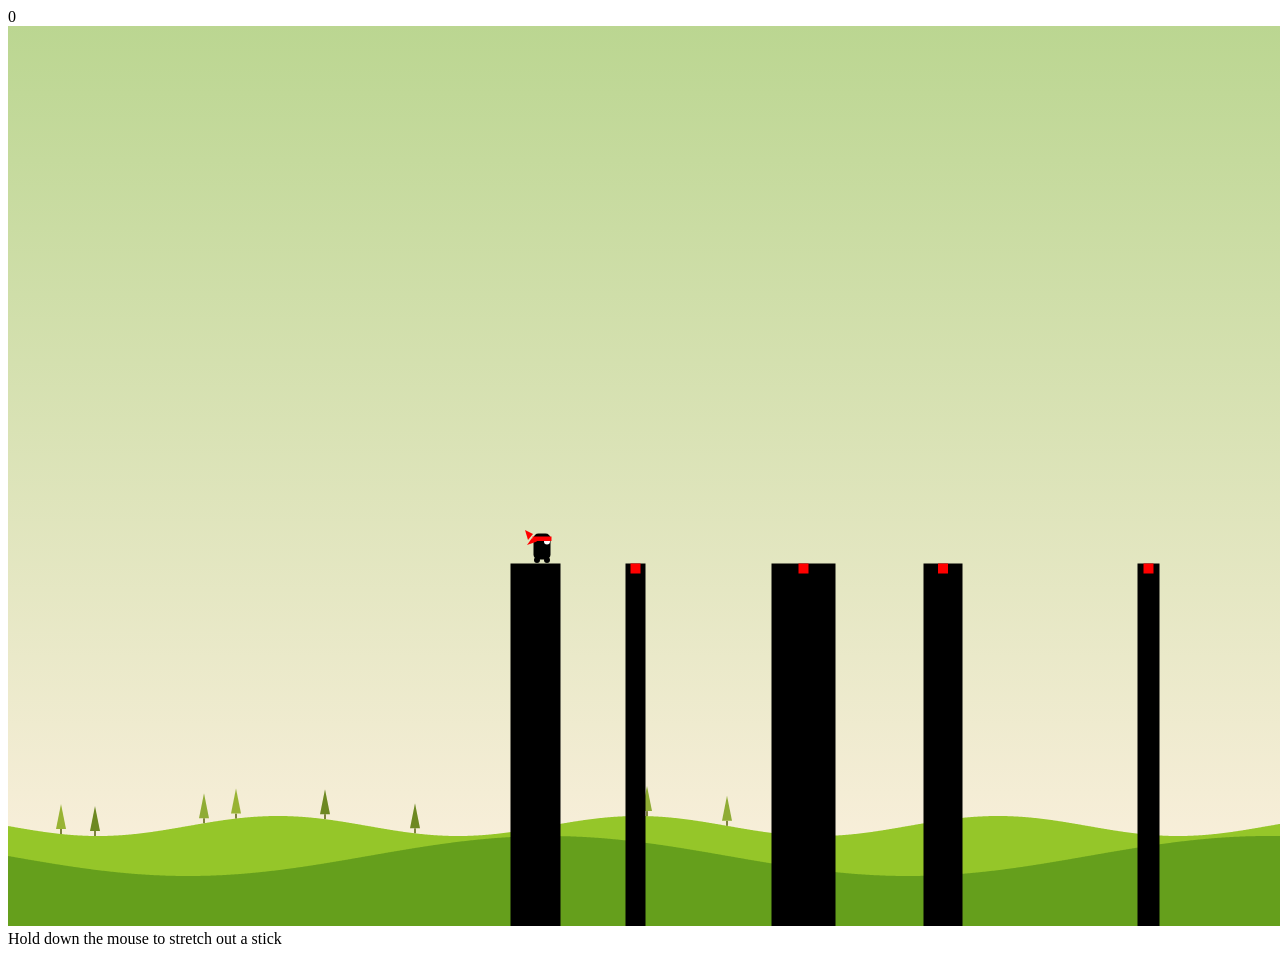
<file: research/stick_game/index.html>
<!DOCTYPE html>
<html lang="en">
<head>
    <meta charset="UTF-8">
    <title>Game 1</title>
    <link rel="stylesheet" src="style/main.css">
</head>
<body>
<div class="container">
    <div id="score"></div>
    <canvas id="game" width="375" height="375"></canvas>
    <div id="introduction">Hold down the mouse to stretch out a stick</div>
    <div id="perfect">DOUBLE SCORE</div>
    <button id="restart">RESTART</button>
</div>
</div>
<script src="script/main.js"></script>
</body>
</html>
</file>
